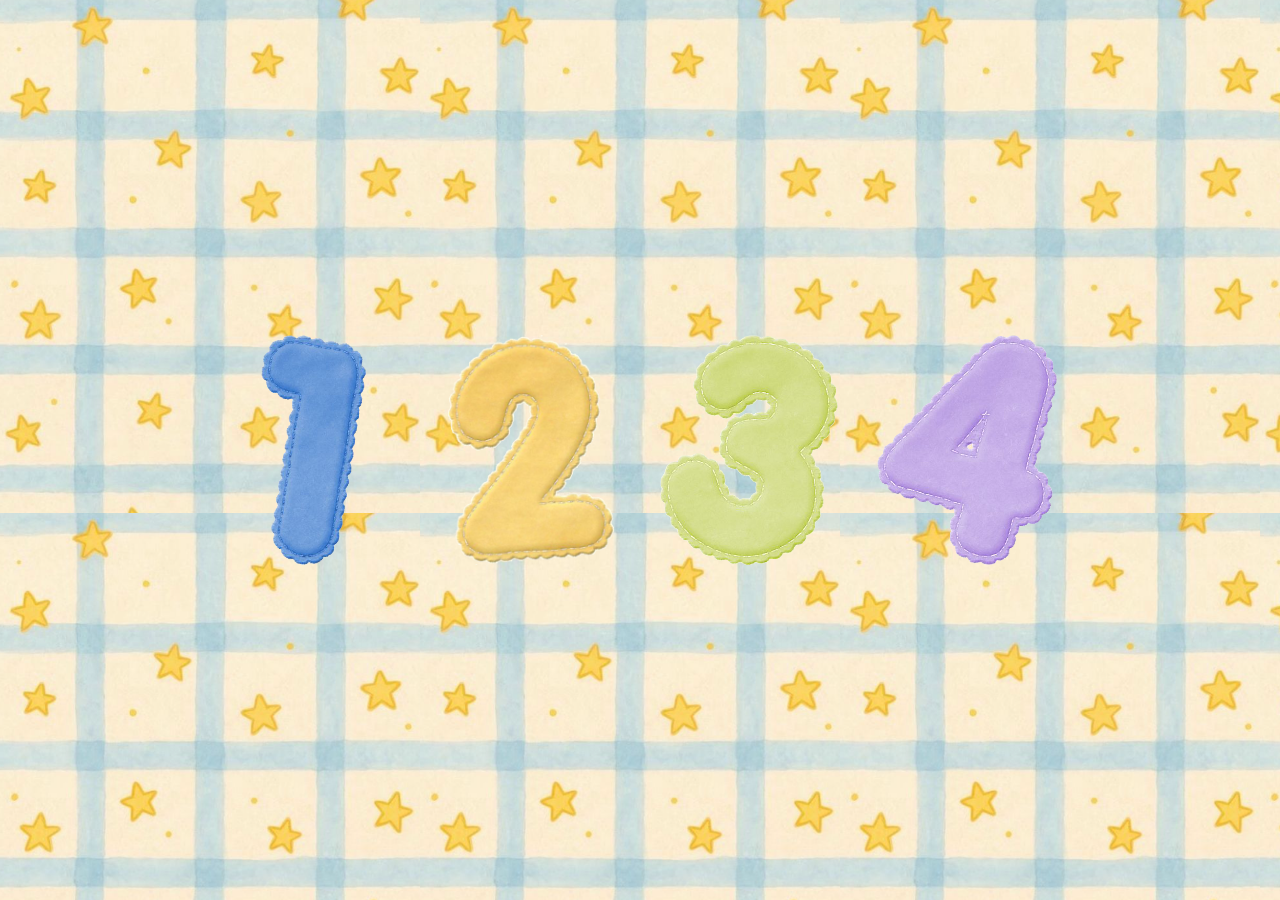
<file: index.html>
<html>
    <head>
        <script src="https://ajax.googleapis.com/ajax/libs/jquery/3.7.1/jquery.min.js">
       </script>

       <title>CLick and Hover</title>
      <link rel="stylesheet" href="style.css">
      <script src="script.js"></script>
     
     
    </head>
<body class="home">

<div id="container">
     <a class="link link--1" href="sub-pages/page1.html" aria-label="Go to Page 1" title="Page 1"><span class="sr-only">1</span></a>
     <a class="link link--2" href="sub-pages/page2.html" aria-label="Go to Page 2" title="Page 2"><span class="sr-only">2</span></a>
     <a class="link link--3" href="sub-pages/page3.html" aria-label="Go to Page 3" title="Page 3"><span class="sr-only">3</span></a>
     <a class="link link--4" href="sub-pages/page4.html" aria-label="Go to Page 4" title="Page 4"><span class="sr-only">4</span></a>
</div>


</body>
</html>
</file>
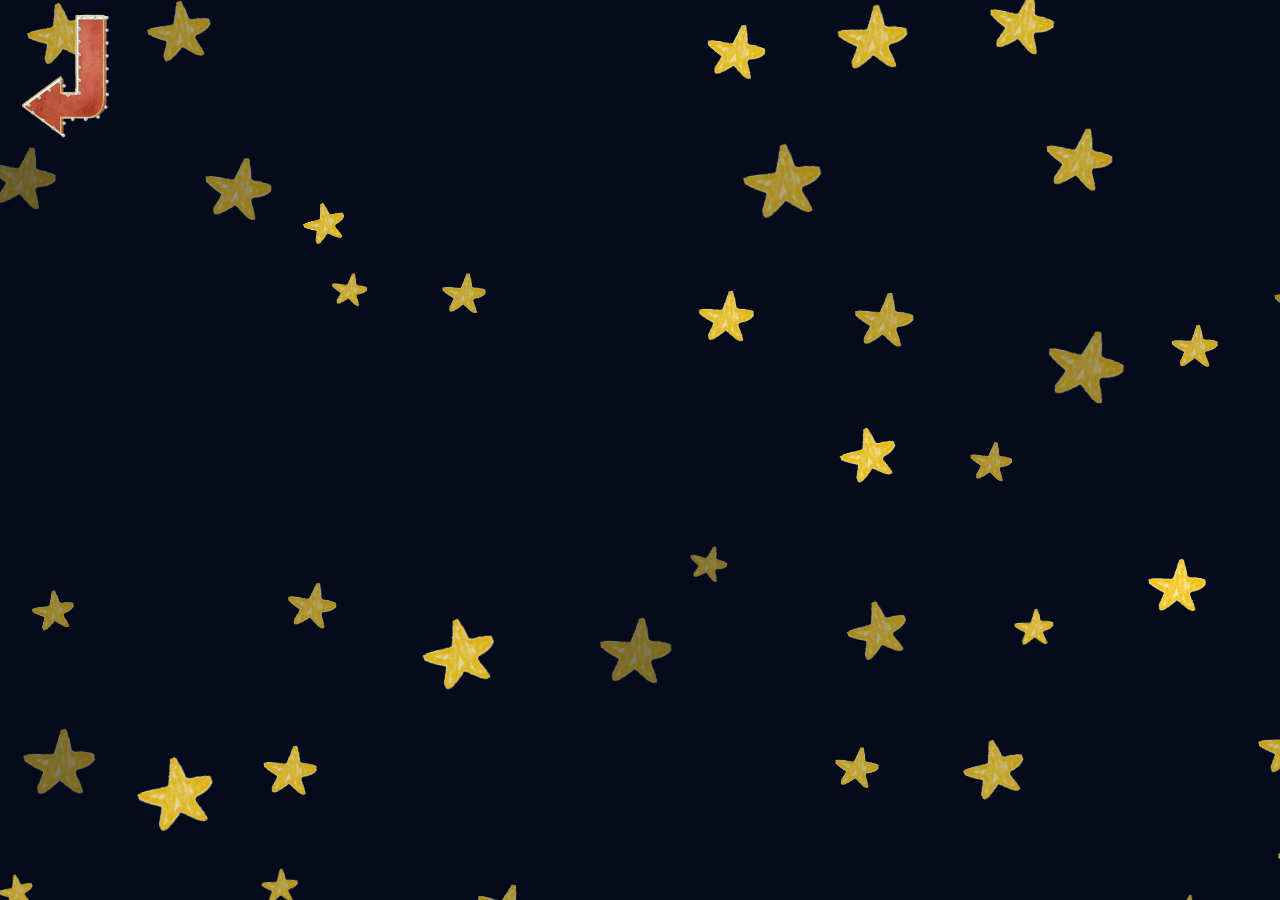
<file: sub-pages/page1.html>
<html>
    <head>
        <title>Page 1</title>   
        <script src="https://ajax.googleapis.com/ajax/libs/jquery/3.7.1/jquery.min.js">
        </script>
        <link rel="stylesheet" href="../style.css">
        <script src="../script.js"></script>
    </head>
    <body class="page1">
        <a class="back-arrow" href="../index.html" aria-label="Go back to the main page">
            <img src="../assets/back-arrow.png" alt="Go back to the main page">
        </a>
    </body>
</html>
</file>
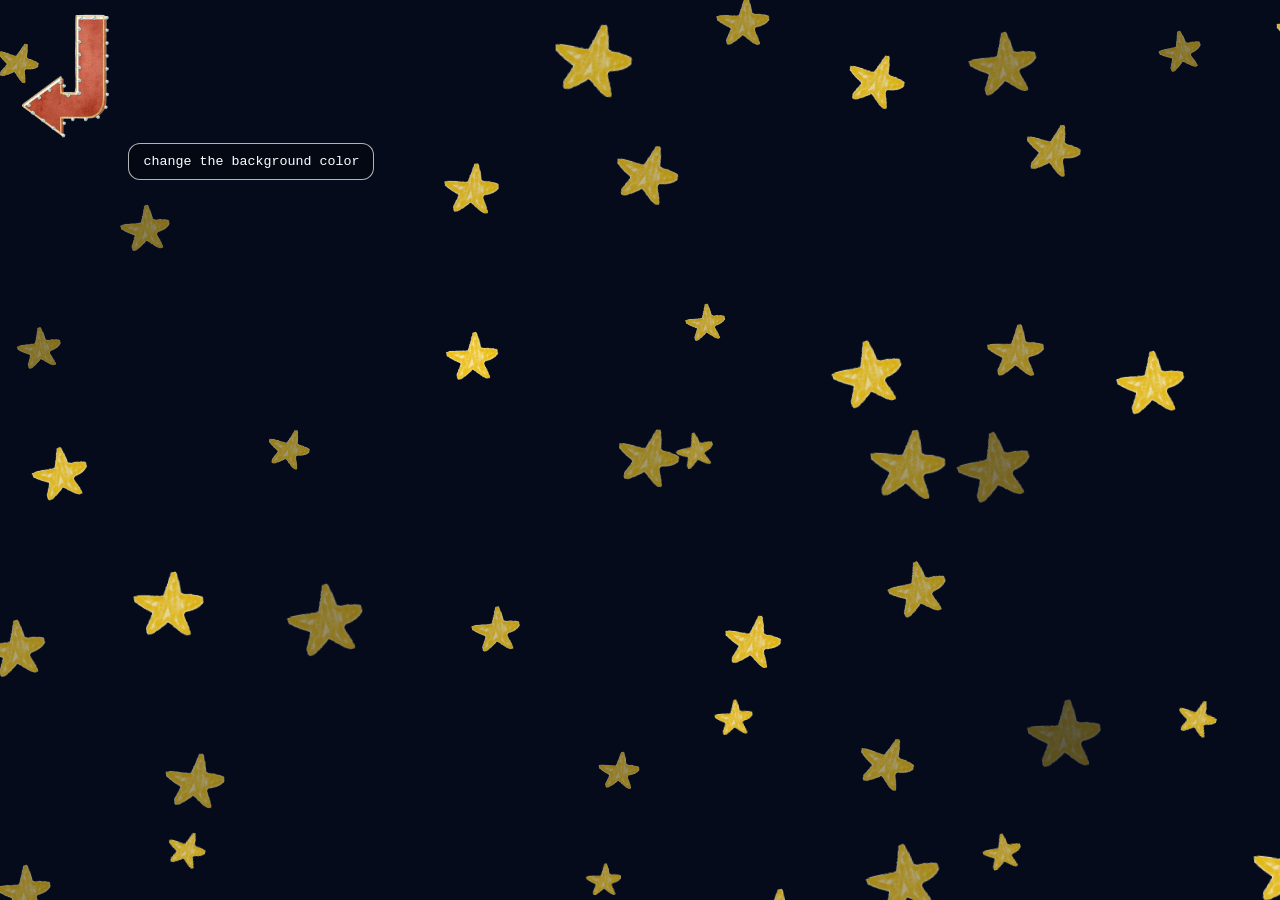
<file: sub-pages/page2.html>
<html>
    <head>
        <title>Page 1</title>   
        <script src="https://ajax.googleapis.com/ajax/libs/jquery/3.7.1/jquery.min.js">
        </script>
        <link rel="stylesheet" href="../style.css">
        <script src="../script.js"></script>
    </head>
    <body class="page1 page2">
        <a class="back-arrow" href="../index.html" aria-label="Go back to the main page">
            <img src="../assets/back-arrow.png" alt="Go back to the main page">
        </a>
        <div id="pink-bg-overlay" class="pink-bg-overlay" aria-hidden="true"></div>
        <button id="toggle-stars" class="stars-toggle" type="button" aria-pressed="false">
            change the background color
        </button>
    </body>
</html>
</file>
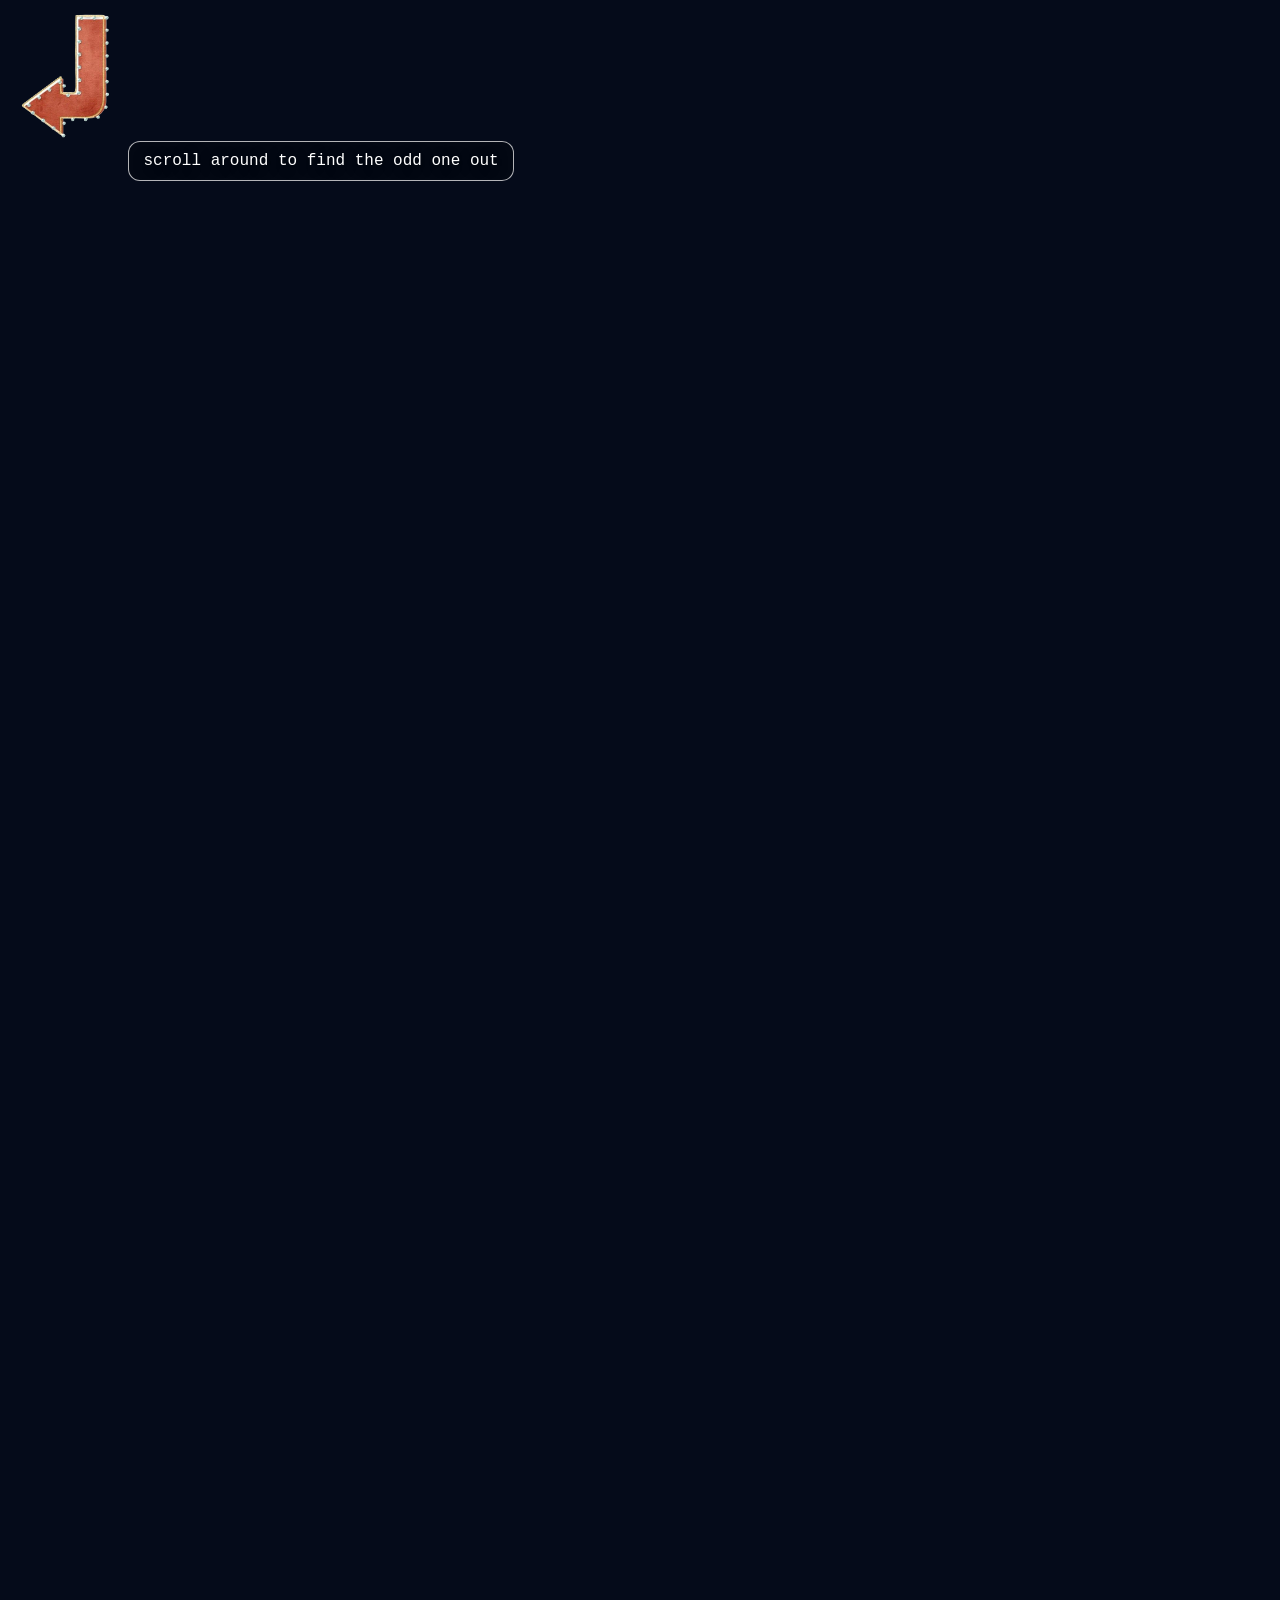
<file: sub-pages/page3.html>
<html>
    <head>
        <title>Page 1</title>   
        <script src="https://ajax.googleapis.com/ajax/libs/jquery/3.7.1/jquery.min.js">
        </script>
        <link rel="stylesheet" href="../style.css">
        <script src="../script.js"></script>
    </head>
    <body class="page1 page3">
        <a class="back-arrow" href="../index.html" aria-label="Go back to the main page">
            <img src="../assets/back-arrow.png" alt="Go back to the main page">
        </a>
        <div id="page3-instruction">scroll around to find the odd one out</div>
    </body>
</html>
</file>
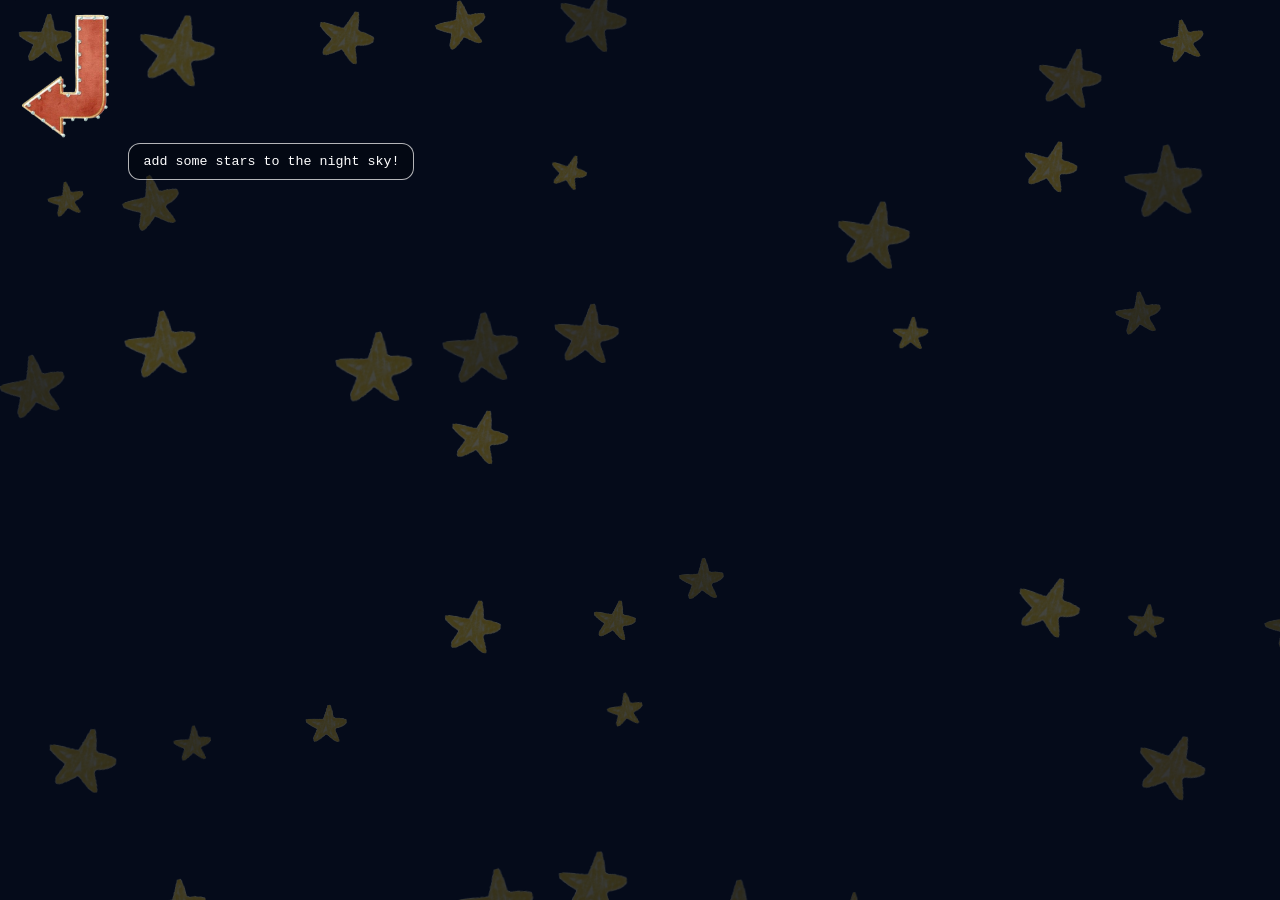
<file: sub-pages/page4.html>
<html>
    <head>
        <title>Page 1</title>   
        <script src="https://ajax.googleapis.com/ajax/libs/jquery/3.7.1/jquery.min.js">
        </script>
        <link rel="stylesheet" href="../style.css">
        <script src="../script.js"></script>
    </head>
    <body class="page1 page4">
        <a class="back-arrow" href="../index.html" aria-label="Go back to the main page">
            <img src="../assets/back-arrow.png" alt="Go back to the main page">
        </a>
        <button id="add-stars" class="stars-toggle" type="button">
            add some stars to the night sky!
        </button>
        <div id="page4-extra-stars" class="page4-extra-stars" aria-hidden="true"></div>
    </body>
</html>
</file>
<file: style.css>
#container {
    width: 100%;
    min-height: 100vh;
    background-color: transparent;
    display: flex;
    justify-content: center;
    align-items: center;
}

.link {
    text-decoration: none;
    color: #000;
    font-size: 20px;
    font-weight: regular;
    margin: 10px;
    padding: 8px 18px;
    min-width: 44px;
    text-align: center;
    border: 1px solid #000;
    border-radius: 20px;
    background-color: #fff;
    box-shadow: 0 0 10px 0 rgba(0, 0, 0, 0.1);
    transition: all 0.3s ease;
    font-family: 'Helvetica', sans-serif;
}

.link:hover {
    background-color: #000;
    color: #fff;
}

body {
    background-color: #f0f0f0;
    font-family: 'Helvetica', sans-serif;
    margin: 0;
}

.home {
    background-image: url("assets/home-bg.png");
    background-repeat: repeat;
    background-size: 420px auto;
    background-position: top left;
}

/* Home page number buttons */
.home #container {
    gap: 18px;
}

.home .link {
    display: inline-block;
    width: 180px;
    height: 230px;
    position: relative;
    top: 0;
    left: 0;
    padding: 0;
    min-width: 0;
    border: none;
    border-radius: 0;
    background-color: transparent;
    box-shadow: none;
    background-repeat: no-repeat;
    background-position: center;
    background-size: contain;
    transform-origin: center;
    line-height: 0;
}

.home .link:hover {
    background-color: transparent;
    color: inherit;
    transform: scale(1.04);
}

.home .link:focus-visible {
    outline: 3px solid rgba(0, 0, 0, 0.8);
    outline-offset: 6px;
    border-radius: 12px;
}

/* Back arrow on sub-pages */
.back-arrow {
    text-decoration: none;
    display: inline-block;
}

.back-arrow img {
    display: block;
    max-width: 140px;
    height: auto;
}

.link--2 {
    background-image: url("assets/num-2.png");
}

/* Placeholders: add `assets/num-1.png`, `assets/num-3.png`, `assets/num-4.png` to enable */
.link--1 { background-image: url("assets/num-1.png"); }
.link--3 { background-image: url("assets/num-3.png"); }
.link--4 { background-image: url("assets/num-4.png"); }

.sr-only {
    position: absolute;
    width: 1px;
    height: 1px;
    padding: 0;
    margin: -1px;
    overflow: hidden;
    clip: rect(0, 0, 0, 0);
    white-space: nowrap;
    border: 0;
}

/* Page 1 starry background */
body.page1 {
    background-color: #050b1a;
    background-image: none;
    color: #ffffff;
    min-height: 100vh;
    position: relative;
    overflow: hidden;
    transition: background-color 250ms ease;
    z-index: 0;
}

/* Page 3: allow scrolling so we can react to scroll events */
body.page1.page3 {
    overflow-y: auto;
    overflow-x: hidden;
    min-height: 450vh;
}

/* On page3, let the star layer extend with the scrollable page */
body.page1.page3 .page1-tile-layer {
    position: absolute;
    inset: auto;
    top: 0;
    left: 0;
    width: 100%;
    height: 100%;
}

body.page1 h1,
body.page1 p,
body.page1 a {
    color: #ffffff;
    text-shadow: 0 2px 10px rgba(0, 0, 0, 0.6);
}

body.page1 a {
    text-decoration: underline;
}

body.page1.stars-off {
    background-color: #ffd1dc; /* light pink */
}

body.page1.stars-off h1,
body.page1.stars-off p,
body.page1.stars-off a {
    color: #1a1a1a;
    text-shadow: none;
}

/* Background color toggle (used on page2) */
body.page1.pink-bg {
    background-color: #ffd1dc; /* light pink */
}

body.page1.pink-bg h1,
body.page1.pink-bg p,
body.page1.pink-bg a {
    color: #1a1a1a;
    text-shadow: none;
}

/* Pink background overlay (toggled on page2) */
.pink-bg-overlay {
    position: fixed;
    inset: 0;
    background-color: #ffd1dc;
    z-index: 0;
    display: none;
    pointer-events: none;
}

/* Random star tile layer (rendered by JS) */
.page1-tile-layer {
    position: fixed;
    inset: 0;
    z-index: 0;
    pointer-events: none;
    overflow: hidden;
}

body.page1 > :not(#page1-tile-layer):not(#pink-bg-overlay):not(#page4-extra-stars) {
    position: relative;
    z-index: 1;
}

.page1-tile-layer {
    transition: opacity 200ms ease;
}

body.page1.stars-off #page1-tile-layer {
    opacity: 0;
}

.page1-tile {
    position: absolute;
    background-image: url("assets/star-tile.png");
    background-repeat: no-repeat;
    background-size: contain;
    pointer-events: none;
}

/* Pink star: CSS tint + kept visible */
.page1-tile--pink {
    /* keep it above other tiles */
    z-index: 5;
}

/* Page 3 instruction text */
body.page1.page3 #page3-instruction {
    position: fixed;
    top: 16px;
    right: 16px;
    left: auto;
    transform: none;
    z-index: 2;
    color: #ffffff;
    text-shadow: 0 2px 12px rgba(0, 0, 0, 0.7);
    font-family: 'Courier New', Courier, monospace;
    font-size: 16px;
    line-height: normal;
    padding: 10px 14px;
    border-radius: 12px;
    background: rgba(0, 0, 0, 0.25);
    border: 1px solid rgba(255, 255, 255, 0.7);
    cursor: default;
    pointer-events: none;
    display: inline-block;
    width: fit-content;
    white-space: nowrap;
}

/* Stars toggle button (used on page2.html) */
.stars-toggle {
    position: fixed;
    top: 16px;
    right: 16px;
    z-index: 2;
    border: 1px solid rgba(255, 255, 255, 0.7);
    background: rgba(0, 0, 0, 0.25);
    color: #fff;
    padding: 10px 14px;
    border-radius: 12px;
    cursor: pointer;
    font-family: 'Courier New', Courier, monospace;
}

.stars-toggle:hover {
    background: rgba(0, 0, 0, 0.4);
}

/* Page 4: add-star feature */
.page4-extra-stars {
    position: fixed;
    inset: 0;
    z-index: 1;
    pointer-events: none;
    overflow: hidden;
}

.page4-extra-stars img {
    position: absolute;
    width: 120px;
    height: auto;
    pointer-events: none;
}

/* (page4 button styling override removed intentionally) */
</file>
